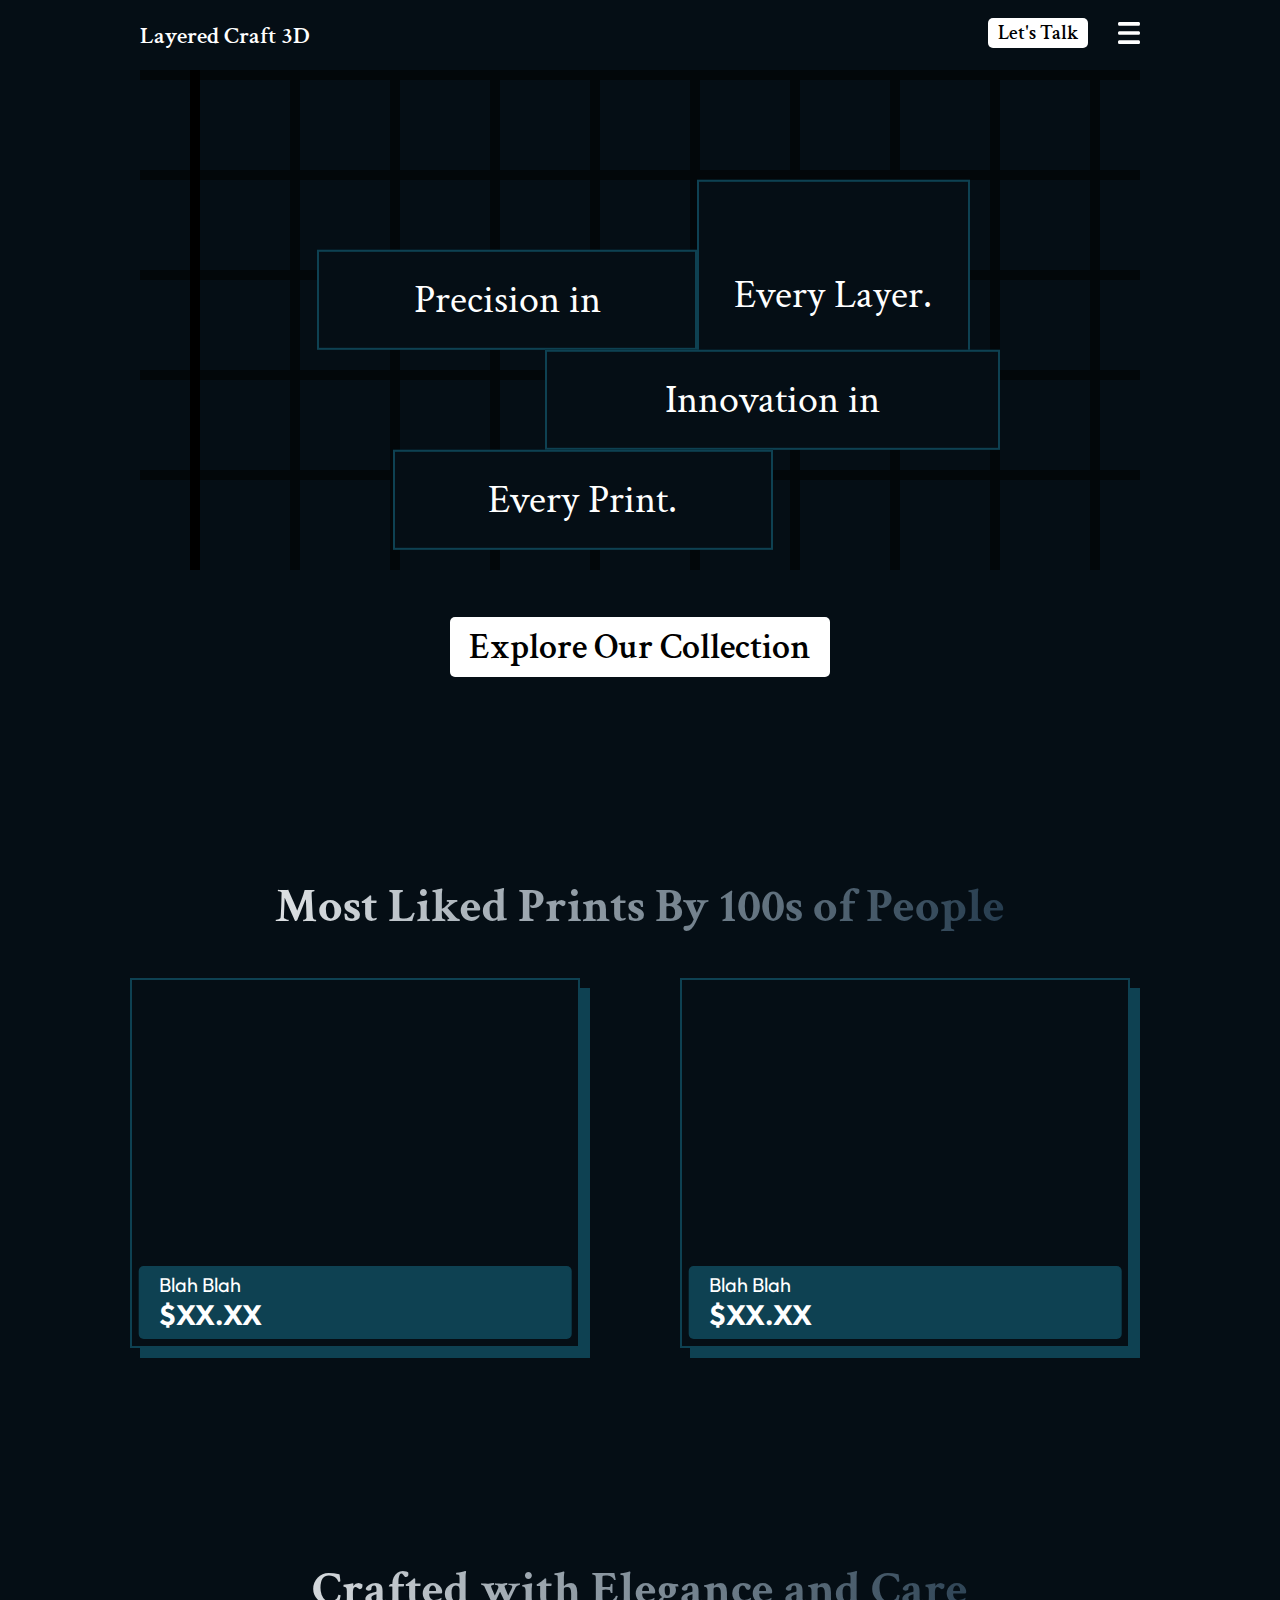
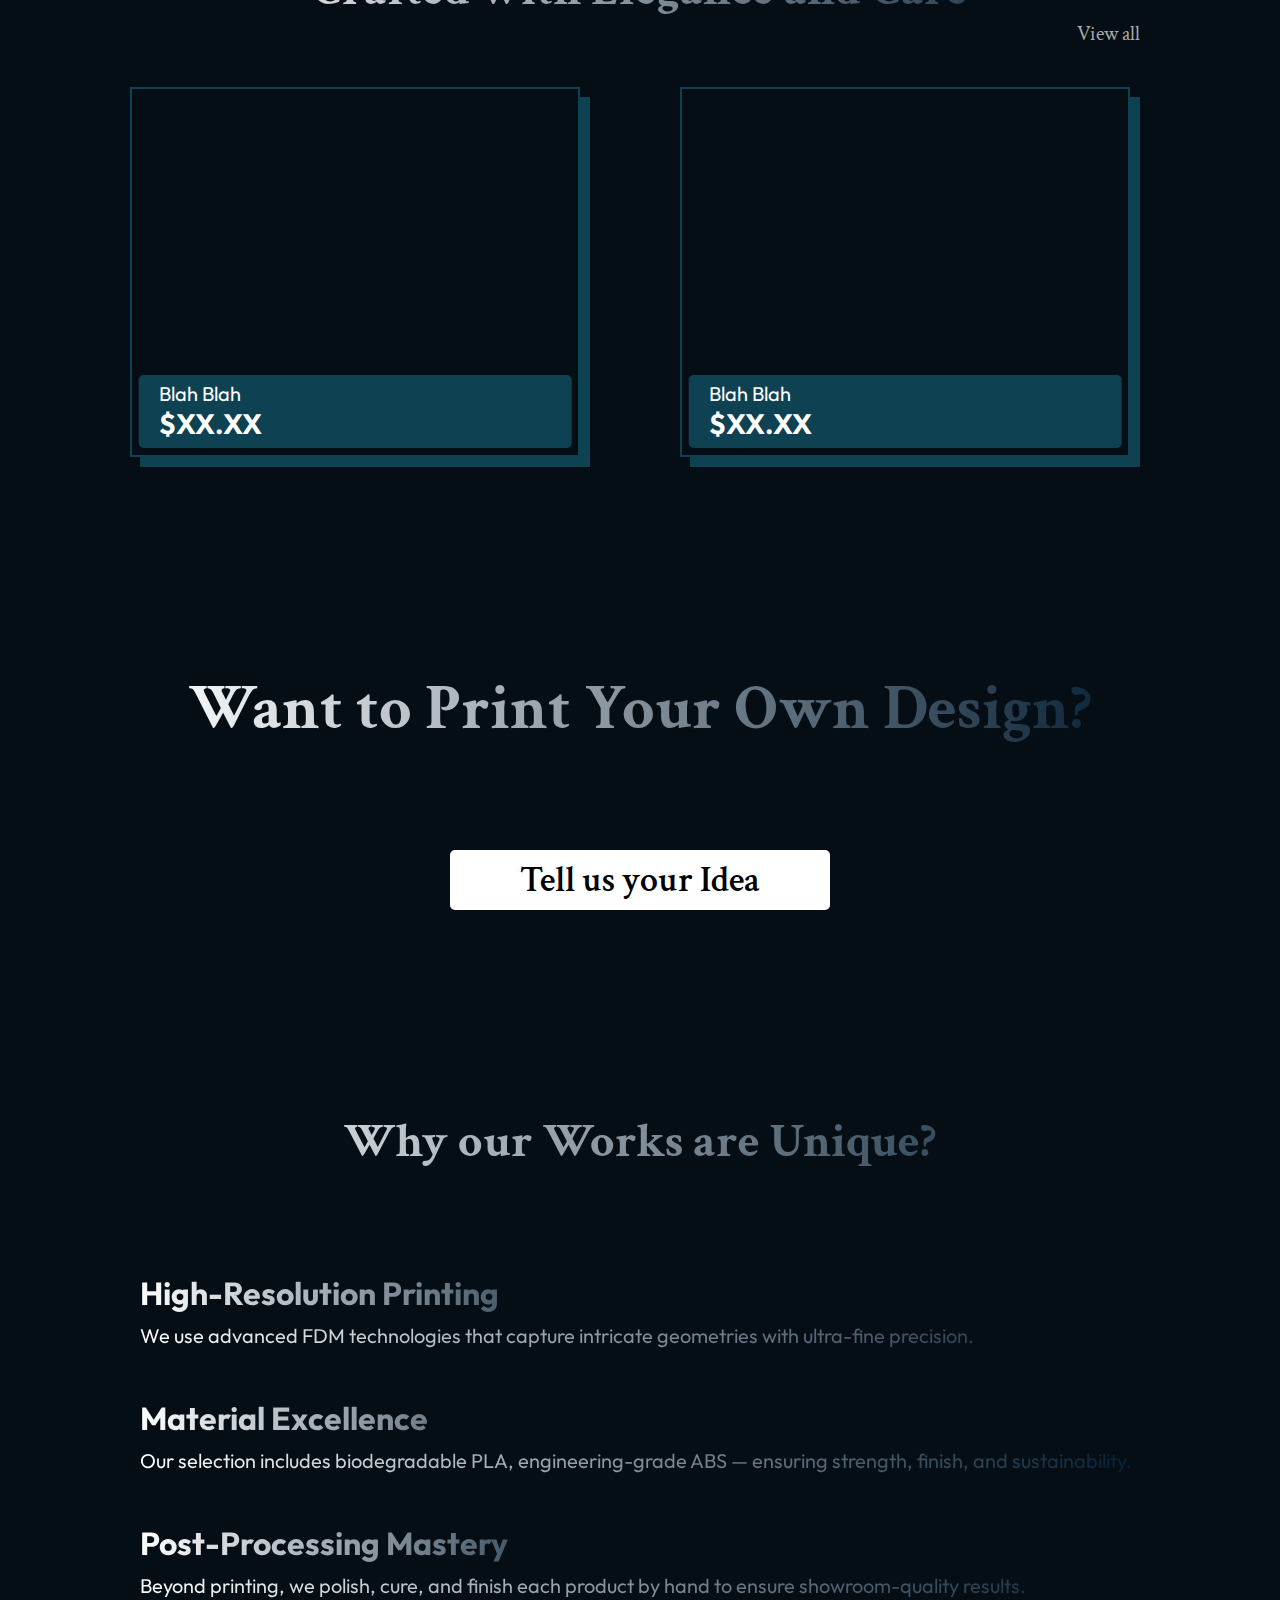
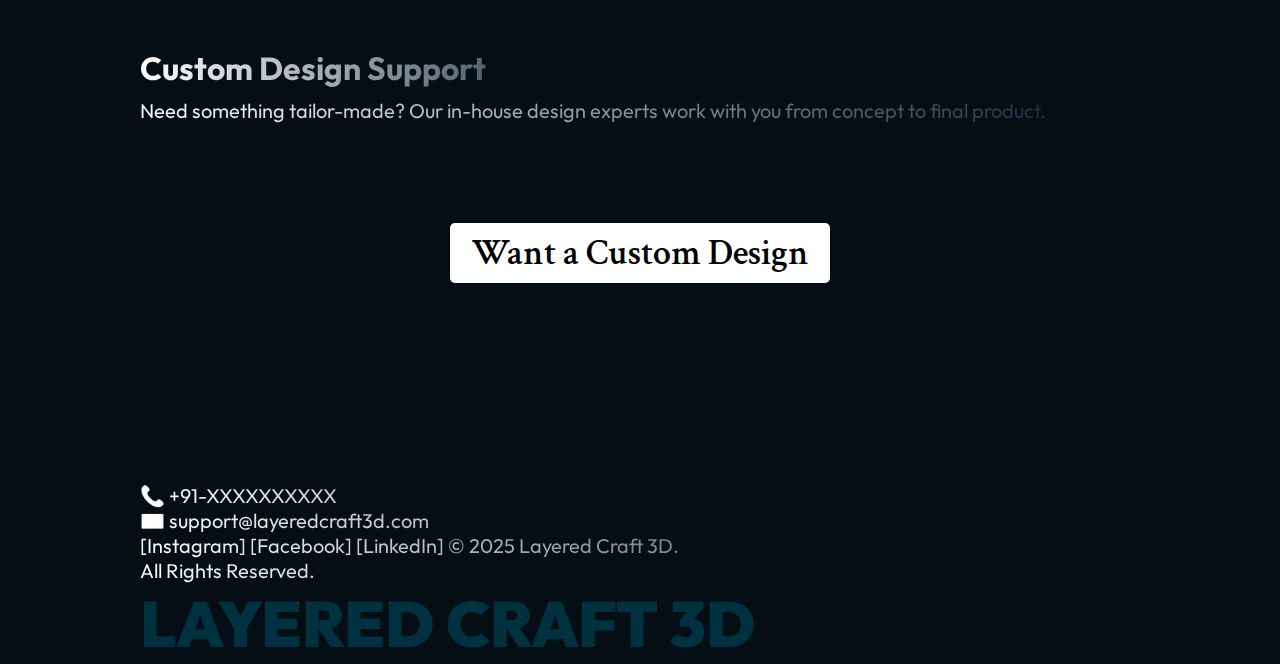
<file: Index.html>
<!DOCTYPE html>
<html lang="en">

<head>
    <meta charset="UTF-8">
    <meta name="viewport" content="width=device-width, initial-scale=1.0">
    <title>Document</title>
    <link rel="stylesheet" href="style.css">
</head>

<body>
    <header>
        <span class="title">Layered Craft 3D</span>
        <div class="wrapper"><a href="customPrints.html"><span class="letsTalk">Let's Talk</span></a>
            <span class="menu"><img src="assets/Vector.svg" alt="">
                <div id="menuDiv">
                    <a href="#hero"><span class="menuItem">Home</span></a>
                    <a href="products.html"><span class="menuItem">Products</span></a>
                    <a href="customPrints.html"><span class="menuItem">Contact</span></a>
                    <a href="#page4"><span class="menuItem">About</span></a>
                </div>
            </span>
        </div>

    </header>

    <main>
        <div id="hero">
            <div class="heroImage"><img src="assets/graph-paper.svg" alt=""></div>
            <div class="heading">
                <div class="rectWrapper1 rectangle">
                    <div class="rect">Precision in</div>
                </div>
                <div class="rectWrapper2 rectangle">
                    <div class="rect rect2">Every Layer.</div>
                </div>
                <div class="rectWrapper3 rectangle">
                    <div class="rect">Innovation in</div>
                </div>
                <div class="rectWrapper4 rectangle">
                    <div class="rect">Every Print.</div>
                </div>
            </div>
            <a href="products.html">
                <div class="ctaButton1 cta">Explore Our Collection</div>
            </a>
        </div>

        <div id="page1">
            <h1>Most Liked Prints By 100s of People</h1>
            <div class="productContainer">
                <a href="">
                    <div class="productWrapper">
                        <div class="product">
                            <div class="productInfo">
                                <h3>Blah Blah</h3>
                                <h2>$XX.XX</h2>
                            </div>
                        </div>
                    </div>
                </a>
                <a href="">
                    <div class="productWrapper">
                        <div class="product">
                            <div class="productInfo">
                                <h3>Blah Blah</h3>
                                <h2>$XX.XX</h2>
                            </div>
                        </div>
                    </div>
                </a>
            </div>
        </div>

        <div id="page2">
            <h1>Crafted with Elegance and Care</h1>
            <a href="products.html">
                <h4>View all</h4>
            </a>
            <div class="productContainer">
                <a href="">
                    <div class="productWrapper">
                        <div class="product">
                            <div class="productInfo">
                                <h3>Blah Blah</h3>
                                <h2>$XX.XX</h2>
                            </div>
                        </div>
                    </div>
                </a>
                <a href="">
                    <div class="productWrapper">
                        <div class="product">
                            <div class="productInfo">
                                <h3>Blah Blah</h3>
                                <h2>$XX.XX</h2>
                            </div>
                        </div>
                    </div>
                </a>
            </div>
        </div>

        <div id="page3">
            <h1>Want to Print Your Own Design?</h1>
            <a href="customPrints.html">
                <div class="ctaButton2 cta">Tell us your Idea</div>
            </a>
        </div>

        <div id="page4">
            <h1>Why our Works are Unique?</h1>
            <div class="aboutContainer">
                <div class="about">
                    <h2>High-Resolution Printing</h2>
                    <p>We use advanced FDM technologies that capture intricate geometries with ultra-fine precision.</p>
                </div>
                <div class="about">
                    <h2>Material Excellence</h2>
                    <p>Our selection includes biodegradable PLA, engineering-grade ABS — ensuring strength, finish, and
                        sustainability.</p>
                </div>
                <div class="about">
                    <h2>Post-Processing Mastery</h2>
                    <p>Beyond printing, we polish, cure, and finish each product by hand to ensure showroom-quality
                        results.</p>
                </div>
                <div class="about">
                    <h2>Custom Design Support</h2>
                    <p>Need something tailor-made? Our in-house design experts work with you from concept to final
                        product.</p>
                </div>
            </div>
            <a href="customPrints.html">
                <div class="ctaButton3 cta">Want a Custom Design</div>
            </a>
        </div>
    </main>

    <footer>
        <p>📞 +91-XXXXXXXXXX <br> ✉️ support@layeredcraft3d.com <br> [Instagram] [Facebook] [LinkedIn]
            © 2025 Layered Craft 3D. <br>All Rights Reserved.</p>
        <h1>LAYERED CRAFT 3D</h1>
    </footer>

    <script src="script.js"></script>
</body>

</html>
</file>
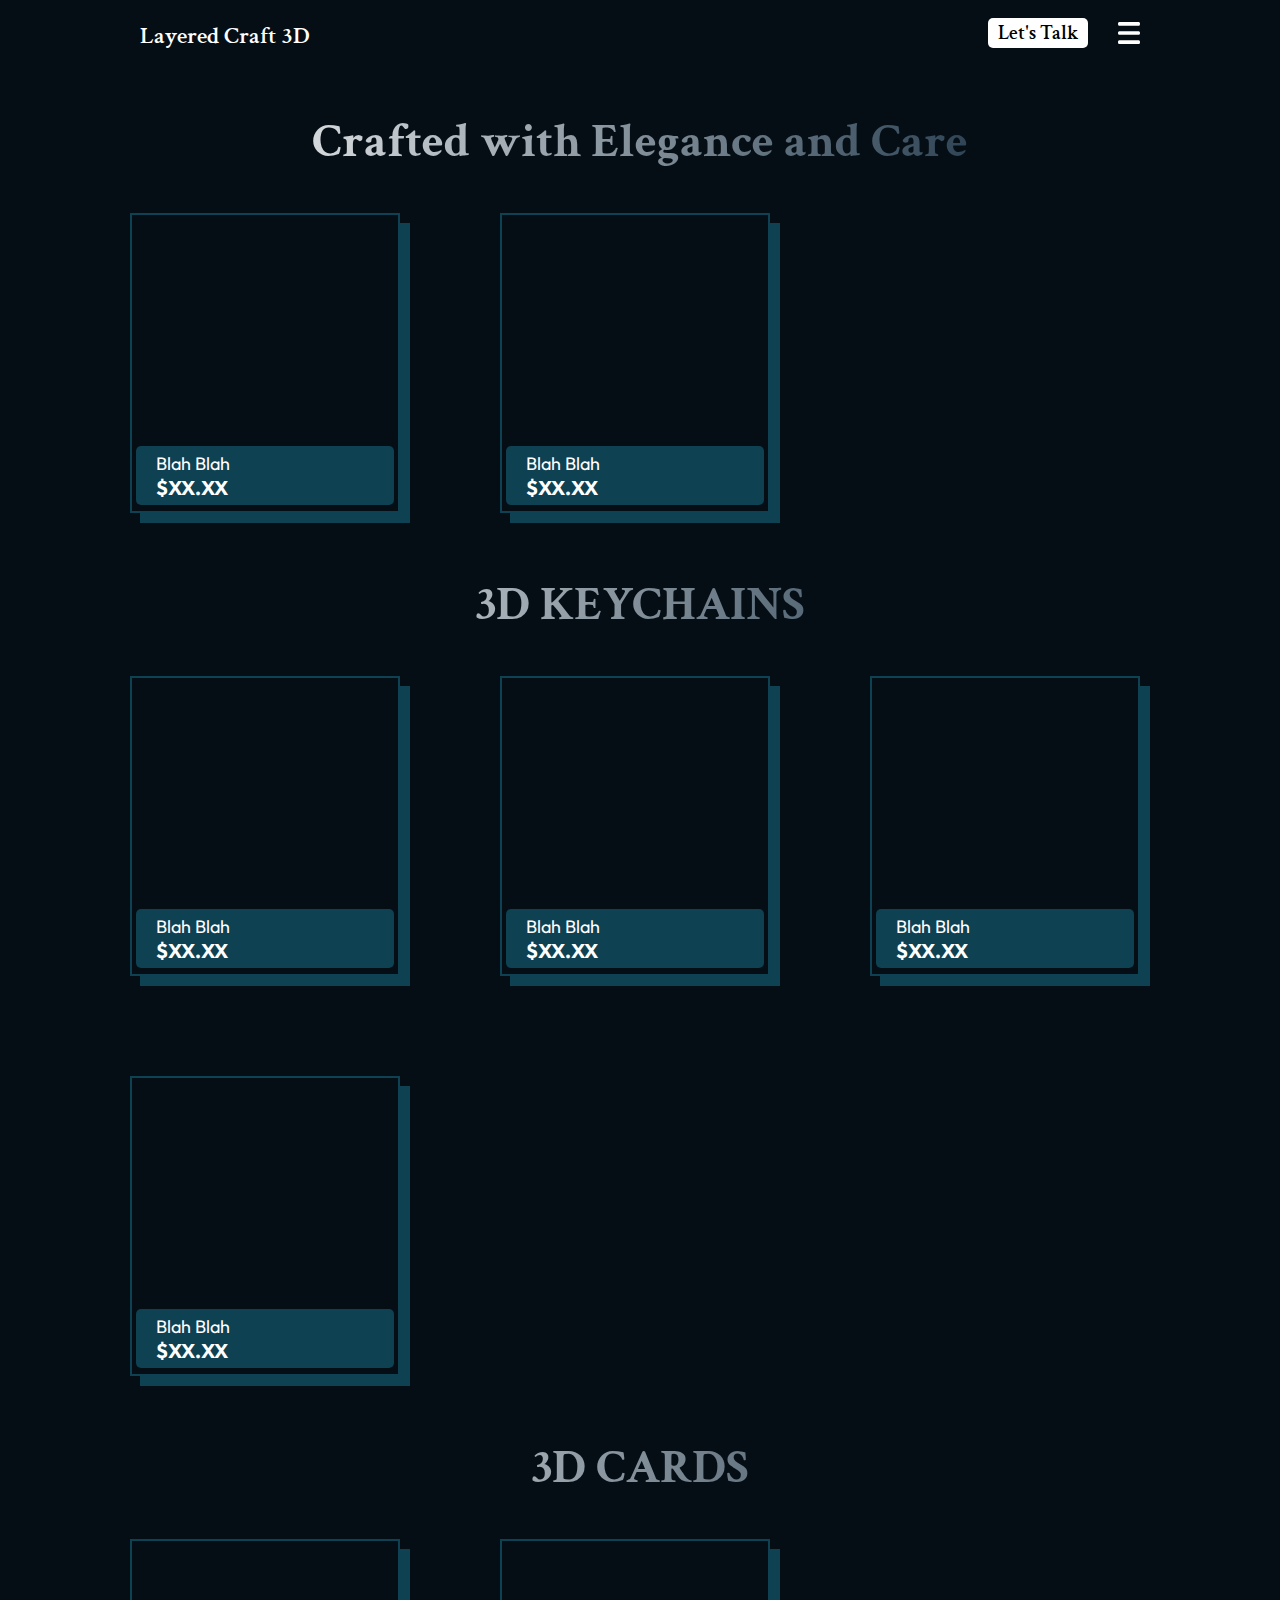
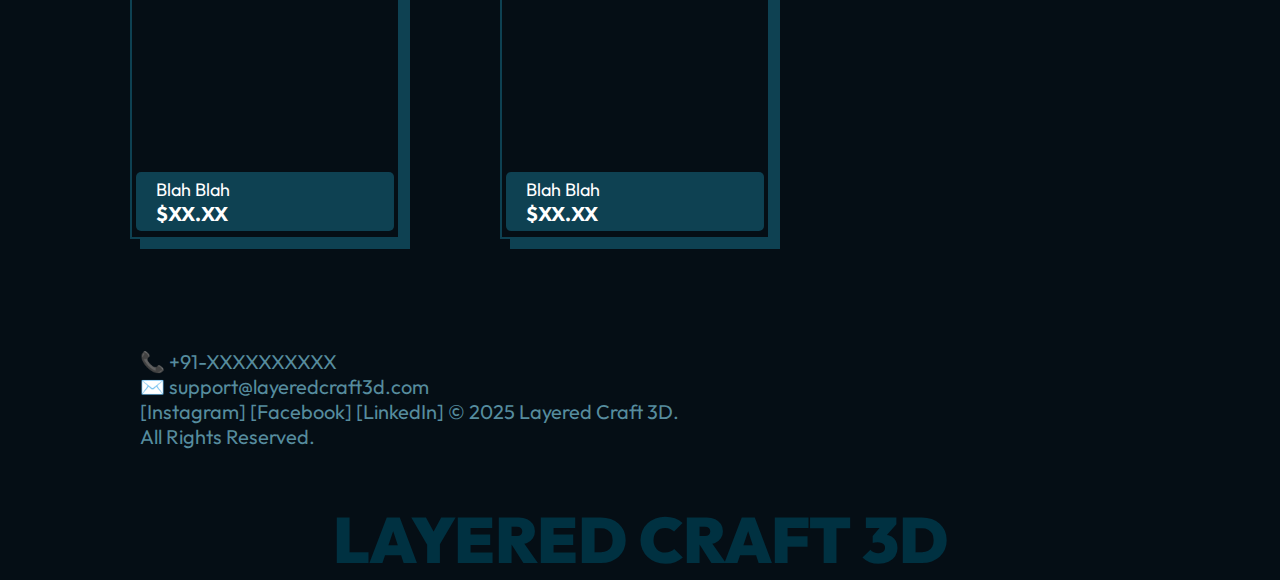
<file: products.html>
<!DOCTYPE html>
<html lang="en">

<head>
    <meta charset="UTF-8">
    <meta name="viewport" content="width=device-width, initial-scale=1.0">
    <title>Product Catalog</title>
    <style>
        @import url('https://fonts.googleapis.com/css2?family=Crimson+Text:ital,wght@0,400;0,600;0,700;1,400;1,600;1,700&family=Outfit:wght@100..900&display=swap');

        * {
            margin: 0;
            padding: 0;
            box-sizing: border-box;
            scroll-behavior: smooth;
        }

        html,
        body {
            height: 100%;
            width: 100%;
        }

        :root {
            --primary-color: #0E4152;
            --secondary-color: #ffffff;
            --background-color: #050E15;
            --text--gradient: linear-gradient(to right, #ffffff, #041e33);
        }

        body {
            background-color: var(--background-color);
            color: var(--secondary-color);
            font-family: 'Outfit', sans-serif;
            font-size: 20px;
        }

        a {
            text-decoration: none;
            color: var(--secondary-color);
            font-size: 20px;
        }

        header {
            width: 80%;
            height: 50px;
            display: flex;
            justify-content: space-between;
            align-items: center;
            margin: 10px auto;
            max-width: 1000px;
        }

        .title {
            font-family: 'Crimson Text', serif;
            font-size: 24px;
            color: var(--secondary-color);
            font-weight: 600;
        }

        .letsTalk {
            font-size: 20px;
            display: inline-block;
            width: 100px;
            height: 30px;
            padding-top: 2px;
            text-align: center;
            border-radius: 5px;
            font-family: 'Crimson Text', serif;
            background-color: var(--secondary-color);
            color: #000;
            font-weight: 600;
            position: relative;
            z-index: 1;
            overflow: hidden;
            transition: color 0.3s ease;
        }

        .menu img {
            margin-top: 4px;
            width: 22px;
        }

        .wrapper {
            display: flex;
            gap: 30px;
        }

        #menuDiv {
            display: none;
        }

        @media screen and (max-width: 768px) {
            header {
                width: 90%;
            }

            .title {
                font-size: 18px;
            }

            .letsTalk {
                width: 80px;
                height: 25px;
                font-size: 16px;
                margin-bottom: 5px;
            }

            .menu img {
                width: 18px;
                margin-top: 6px;
            }
        }

        main {
            width: 80%;
            margin: 0 auto;
            max-width: 1000px;
        }

        main h1 {
            text-align: center;
            font-family: "crimson text";
            color: transparent;
            background: var(--text--gradient);
            -webkit-background-clip: text;
            font-size: 48px;
            margin-top: 50px;
        }

        .productContainer {
            display: grid;
            grid-template-columns: repeat(3, minmax(270px, 450px));
            gap: 100px;
            margin-top: 50px;
        }

        .productWrapper {
            width: 100%;
            height: 300px;
            background-color: var(--primary-color);
        }

        .productsmall {
            width: 100%;
            height: 100%;
            border: 2px solid var(--primary-color);
            background-color: var(--background-color);
            position: relative;
            transform: translate(-10px, -10px);
            transition: 0.3s ease-in-out;
        }

        .productsmall:hover {
            transform: translate(0px, 0px);
        }

        .productInfo {
            display: flex;
            flex-direction: column;
            justify-content: center;
            width: 97%;
            height: 20%;
            background-color: var(--primary-color);
            position: absolute;
            bottom: 2%;
            left: 50%;
            border-radius: 5px;
            transform: translateX(-50%);
            padding: 0px 20px;
        }

        h3 {
            font-size: 18px;
            font-weight: 400;
        }

        h2 {
            font-size: 20px;
            font-weight: 700;
        }

        @media screen and (max-width: 1200px) {
            .productContainer {
                display: grid;
                grid-template-columns: repeat(2, minmax(270px, 450px));
                gap: 50px;
            }

            .productWrapper {
                width: 100%;
                height: 350px;
                background-color: var(--primary-color);
            }

            main h1 {
                font-size: 40px;
                text-align: left;
            }

            h3 {
                font-size: 18px;
                font-weight: 400;
            }

            h2 {
                font-size: 24px;
                font-weight: 700;
            }

        }

        @media screen and (max-width: 700px) {
            .productContainer {
                display: grid;
                grid-template-columns: repeat(2, minmax(120px, 450px));
                gap: 20px;
            }

            .productWrapper {
                width: 100%;
                height: 180px;
                background-color: var(--primary-color);
            }


            .productsmall {
                transform: translate(-4px, -4px);
            }

            main h1 {
                font-size: 32px;
                text-align: left;
            }

            h3 {
                font-size: 12px;
                font-weight: 400;
            }

            h2 {
                font-size: 16px;
                font-weight: 500;
            }

            .productInfo {
                height: 25%;
                padding: 0px 10px;
            }

        }

        footer {
            position: relative;
            width: 90%;
            max-width: 1000px;
            margin: 100px auto 0 auto;
            text-align: left;
            color: #568c9e;
        }

        footer h1 {
            font-size: 64px;
            font-weight: 900;
            text-align: center;
            color: #003141;
            margin-top: 50px;
        }

        @media screen and (max-width: 768px) {
            footer h1 {
                font-size: 48px;
            }

            footer p {
                font-size: 16px;
            }

        }

        @media screen and (max-width: 600px) {
            footer h1 {
                font-size: 28px;
            }

        }


        .letsTalk::before {
            background-color: var(--primary-color);
            height: 100%;
            width: 0;
            content: "";
            position: absolute;
            top: 0;
            left: 0;
            z-index: -1;
            transition: width 0.3s ease;
        }

        .letsTalk:hover::before {
            width: 100%;
        }

        .letsTalk:hover {
            color: var(--text-color);
        }
    </style>
</head>

<body>
    <header>
        <span class="title">Layered Craft 3D</span>
        <div class="wrapper"><a href="customPrints.html"><span class="letsTalk">Let's Talk</span></a>
            <span class="menu"><img src="assets/Vector.svg" alt="">
                <div id="menuDiv">
                    <a href="Index.html"><span class="menuItem">Home</span></a>
                    <a href="products.html"><span class="menuItem">Products</span></a>
                    <a href="customPrints.html"><span class="menuItem">Contact</span></a>
                    <a href="Index.html/#page4"><span class="menuItem">About</span></a>
                </div>
            </span>
        </div>

    </header>

    <main>
        <h1>Crafted with Elegance and Care</h1>
        <div class="productContainer">
            <a href="">
                <div class="productWrapper">
                    <div class="productsmall">
                        <div class="productInfo">
                            <h3>Blah Blah</h3>
                            <h2>$XX.XX</h2>
                        </div>
                    </div>
                </div>
            </a>
            <a href="">
                <div class="productWrapper">
                    <div class="productsmall">
                        <div class="productInfo">
                            <h3>Blah Blah</h3>
                            <h2>$XX.XX</h2>
                        </div>
                    </div>
                </div>
            </a>
        </div>

        <h1>3D KEYCHAINS</h1>
        <div class="productContainer">
            <a href="">
                <div class="productWrapper">
                    <div class="productsmall">
                        <div class="productInfo">
                            <h3>Blah Blah</h3>
                            <h2>$XX.XX</h2>
                        </div>
                    </div>
                </div>
            </a>
            <a href="">
                <div class="productWrapper">
                    <div class="productsmall">
                        <div class="productInfo">
                            <h3>Blah Blah</h3>
                            <h2>$XX.XX</h2>
                        </div>
                    </div>
                </div>
            </a>
            <a href="">
                <div class="productWrapper">
                    <div class="productsmall">
                        <div class="productInfo">
                            <h3>Blah Blah</h3>
                            <h2>$XX.XX</h2>
                        </div>
                    </div>
                </div>
            </a>
            <a href="">
                <div class="productWrapper">
                    <div class="productsmall">
                        <div class="productInfo">
                            <h3>Blah Blah</h3>
                            <h2>$XX.XX</h2>
                        </div>
                    </div>
                </div>
            </a>
        </div>
        <h1>3D CARDS</h1>
        <div class="productContainer">
            <a href="">
                <div class="productWrapper">
                    <div class="productsmall">
                        <div class="productInfo">
                            <h3>Blah Blah</h3>
                            <h2>$XX.XX</h2>
                        </div>
                    </div>
                </div>
            </a>
            <a href="">
                <div class="productWrapper">
                    <div class="productsmall">
                        <div class="productInfo">
                            <h3>Blah Blah</h3>
                            <h2>$XX.XX</h2>
                        </div>
                    </div>
                </div>
            </a>
        </div>
    </main>


    <footer>
        <p>📞 +91-XXXXXXXXXX <br> ✉️ support@layeredcraft3d.com <br> [Instagram] [Facebook] [LinkedIn]
            © 2025 Layered Craft 3D. <br>All Rights Reserved.</p>
        <h1>LAYERED CRAFT 3D</h1>
    </footer>
</body>

</html>
</file>
<file: style.css>
@import url('https://fonts.googleapis.com/css2?family=Crimson+Text:ital,wght@0,400;0,600;0,700;1,400;1,600;1,700&family=Outfit:wght@100..900&display=swap');

* {
    margin: 0;
    padding: 0;
    box-sizing: border-box;
    scroll-behavior: smooth;
}

html,
body {
    height: 100%;
    width: 100%;
}

:root {
    --primary-color: #0E4152;
    --secondary-color: #ffffff;
    --background-color: #050E15;
    --text--gradient: linear-gradient(to right, #ffffff, #041e33);
}

body {
    background-color: var(--background-color);
    color: var(--secondary-color);
    font-family: 'Outfit', sans-serif;
    font-size: 20px;
}

a {
    text-decoration: none;
    color: var(--secondary-color);
    font-size: 20px;
}

header {
    width: 80%;
    height: 50px;
    display: flex;
    justify-content: space-between;
    align-items: center;
    margin: 10px auto;
    max-width: 1000px;
}

.title {
    font-family: 'Crimson Text', serif;
    font-size: 24px;
    color: var(--secondary-color);
    font-weight: 600;
}

.letsTalk {
    font-size: 20px;
    display: inline-block;
    width: 100px;
    height: 30px;
    padding-top: 2px;
    text-align: center;
    border-radius: 5px;
    font-family: 'Crimson Text', serif;
    background-color: var(--secondary-color);
    color: #000;
    font-weight: 600;
    position: relative;
    overflow: hidden;
    z-index: 1;
}

.letsTalk::before {
    background-color: var(--primary-color);
    height: 100%;
    width: 0;
    content: "";
    position: absolute;
    top: 0;
    left: 0;
    z-index: -1;
    transition: width 0.3s ease;
}

.letsTalk:hover::before {
    width: 100%;
}

.letsTalk:hover {
    color: var(--text-color);
}

.menu img {
    margin-top: 4px;
    width: 22px;
    cursor: pointer;
}

.wrapper {
    display: flex;
    gap: 30px;
}

#menuDiv {
    display: none;
}

@media screen and (max-width: 768px) {
    header {
        width: 90%;
    }

    .title {
        font-size: 18px;
    }

    .letsTalk {
        width: 80px;
        height: 25px;
        font-size: 16px;
        margin-bottom: 5px;
    }

    .menu img {
        width: 18px;
        margin-top: 6px;
    }
}

#hero {
    width: 80%;
    max-width: 1000px;
    margin: 0 auto 300px auto;
}

.heroImage img {
    width: 100%;
    height: 500px;
    object-fit: cover;
    display: absolute;
}

.heading {
    padding: 2%;
    width: 80%;
    max-width: 1000px;
    position: absolute;
    left: 50%;
    transform: translate(-50%, -100%);
    display: grid;
    grid-template-columns: repeat(12, 8%);
    grid-template-rows: repeat(4, 100px);
    overflow: hidden;
}


.rectangle {
    position: relative;
    z-index: -9;
    background-color: var(--primary-color);
    height: 100%;
    width: 100%;
}

.rect {
    width: 100%;
    height: 100%;
    background-color: var(--background-color);
    border: 2px solid var(--primary-color);
    position: relative;
    z-index: 1;
    /* top: -10px;
    left: -10px; */
    text-align: center;
    font-family: 'Crimson Text', serif;
    font-size: 40px;
    display: flex;
    align-items: center;
    justify-content: center;
}

.rect2 {
    padding-top: 50px;
}

.rectWrapper1 {
    grid-area: 2 / 3 / 3 / 8;
}

.rectWrapper2 {
    width: 90%;
    height: 90%;
    margin-top: 10%;
    grid-area: 1 / 8 / 3 /12;
}

.rectWrapper3 {
    grid-area: 3 / 6 / 4 / 12;
}

.rectWrapper4 {
    grid-area: 4 / 4 / 5 / 9;
}

.ctaButton1 {
    background-color: var(--secondary-color);
    color: #000;
    font-family: "crimson text";
    font-size: 36px;
    font-weight: 600;
    width: 380px;
    height: 60px;
    border-radius: 5px;
    display: flex;
    justify-content: center;
    align-items: center;
    position: absolute;
    left: 50%;
    transform: translate(-190px, 70%);
    z-index: 1;
}

@media screen and (max-width:1020px) {
    #hero {
        width: 90%;
        max-width: 1000px;
        margin: 0 auto 300px auto;
    }

    .heading {
        width: 100%;
    }

    .rect {
        font-size: 32px;
    }


    .rect2 {
        padding-top: 30px;
    }

    .rectWrapper2 {
        width: 90%;
        height: 80%;
        margin-top: 20%;
        grid-area: 1 / 8 / 3 /13;
    }

    .ctaButton1 {
        font-size: 30px;
        width: 330px;
        height: 50px;
        transform: translate(-155px, 70%);
    }
}

@media screen and (max-width:700px) {
    .heading {
        padding: 2%;
        width: 80%;
        max-width: 1000px;
        position: absolute;
        left: 50%;
        transform: translate(-50%, -130%);
        display: grid;
        grid-template-columns: repeat(6, 16%);
        grid-template-rows: repeat(4, 70px);
    }


    .rect {
        font-size: 24px;
    }

    .rectWrapper1 {
        grid-area: 2 / 1 / 3 / 5;
    }

    .rectWrapper2 {
        width: 110%;
        height: 90%;
        margin-top: 15%;
        grid-area: 1 / 5 / 3 /7;
    }

    .rectWrapper3 {
        width: 110%;
        grid-area: 3 / 3 / 4 / 7;
    }

    .rectWrapper4 {
        grid-area: 4 / 2 / 5 / 6;
    }

    .ctaButton1 {
        font-size: 24px;
        width: 280px;
        height: 50px;
        transform: translate(-140px, 10%);
    }
}

#page1,
#page2,
#page3,
#page4 {
    width: 80%;
    max-width: 1000px;
    margin: 200px auto;
}

#page1 h1,
#page2 h1,
#page3 h1,
#page4 h1 {
    text-align: center;
    font-family: "crimson text";
    color: transparent;
    background: var(--text--gradient);
    -webkit-background-clip: text;
    font-size: 48px;
}

#page3 h1 {
    font-size: 64px;
}

#page2 h4 {
    text-align: right;
    font-family: "crimson text";
    color: #a9aaab;
    font-weight: 300;
    transition: all 0.3s ease;
}

#page2 h4:hover {
    color: var(--secondary-color);
    transform: scale(1.1);
}

#page1 h3,
#page2 h3 {
    font-size: 20px;
    font-weight: 400;
}

#page1 h2,
#page2 h2 {
    font-size: 28px;
    font-weight: 700;
}

.productContainer {
    display: grid;
    grid-template-columns: repeat(2, minmax(310px, 450px));
    grid-template-rows: 370px;
    gap: 100px;
    margin-top: 50px;
}

.productWrapper {
    width: 100%;
    height: 100%;
    background-color: var(--primary-color);
    position: relative;
}

.product {
    width: 100%;
    height: 100%;
    border: 2px solid var(--primary-color);
    background-color: var(--background-color);
    bottom: 10px;
right: 10px;
    position: relative;
    transition: all 0.3s ease;
}

.productInfo {
    display: flex;
    flex-direction: column;
    justify-content: center;
    width: 97%;
    height: 20%;
    background-color: var(--primary-color);
    position: absolute;
    bottom: 2%;
    left: 50%;
    border-radius: 5px;
    transform: translateX(-50%);
    padding: 0px 20px;
}

.product:hover {
    transform: translate(0, 0);
}

.ctaButton2,
.ctaButton3 {
    background-color: var(--secondary-color);
    color: #000;
    font-family: "crimson text";
    font-size: 36px;
    font-weight: 600;
    width: 380px;
    height: 60px;
    border-radius: 5px;
    display: flex;
    justify-content: center;
    align-items: center;
    margin: 100px auto;
    position: relative;
    z-index: 1;
}

.aboutContainer {
    width: 100%;
    margin: 100px auto;
}

.about {
    margin-top: 50px;
    display: flex;
    flex-direction: column;
    gap: 10px;
}

.about h2,
p {
    color: transparent;
    background: var(--text--gradient);
    -webkit-background-clip: text;
}

.about h2 {
    font-size: 32px;
    font-weight: 700;
    width: 500px;
}

.about p {
    font-size: 20px;
    font-weight: 400;
}

@media screen and (max-width: 950px) {
    .productContainer {
        grid-template-columns: repeat(1, 1fr);
        grid-template-rows: repeat(2, 450px);
        gap: 50px;
    }

    #page1 h1,
    #page2 h1,
    #page3 h1,
    #page4 h1 {
        font-size: 40px;
        text-align: left;
    }

    #page3 h1 {
        font-size: 48px;
    }

    #page1 h3,
    #page2 h3 {
        font-size: 18px;
        font-weight: 400;
    }

    #page1 h2,
    #page2 h2 {
        font-size: 24px;
        font-weight: 700;
    }


    .ctaButton2,
    .ctaButton3 {
        font-size: 30px;
        width: 330px;
        height: 50px;
    }
}

@media screen and (max-width: 650px) {
    .productContainer {
        grid-template-columns: repeat(1, 1fr);
        grid-template-rows: repeat(2, 320px);
        gap: 50px;
    }

    #page1 h1,
    #page2 h1,
    #page3 h1,
    #page4 h1 {
        font-size: 32px;
        text-align: left;
    }

    #page3 h1 {
        font-size: 36px;
    }

    #page1 h3,
    #page2 h3 {
        font-size: 18px;
        font-weight: 400;
    }

    #page1 h2,
    #page2 h2 {
        font-size: 24px;
        font-weight: 700;
    }


    .ctaButton2,
    .ctaButton3 {
        font-size: 24px;
        width: 280px;
        height: 50px;
    }

    .about h2 {
        display: block;
        font-size: 28px;
        font-weight: 700;
        width: auto;
    }

    .about p {
        font-size: 16px;
        font-weight: 400;
    }
}

footer {
    position: relative;
    width: 90%;
    max-width: 1000px;
    margin: 50px auto 0 auto;
    text-align: left;
}

footer h1 {
    font-size: 64px;
    font-weight: 900;
    text-align: left;
    color: #003141;
}

@media screen and (max-width: 768px) {
    footer h1 {
        font-size: 48px;
    }

    footer p {
        font-size: 16px;
    }

}

@media screen and (max-width: 600px) {
    footer h1 {
        font-size: 28px;
    }

}

.cta {
    overflow: hidden;
}

.cta::before {
    background-color: var(--primary-color);
    height: 100%;
    width: 0;
    content: "";
    position: absolute;
    top: 0;
    left: 0;
    z-index: -1;
    transition: width 0.3s ease;
    border-radius: 5px;
}

.cta:hover::before {
    width: 100%;
}

.cta:hover {
    color: var(--text-color);
}

#menuDiv {
    height: 100%;
    width: 0;
    display: flex;
    justify-content: center;
    flex-direction: column;
    position: fixed;
    top: 0;
    right: 0;
    background-color: var(--primary-color);
    border-radius: 5px;
    z-index: 9999;
    padding-left: 0;
}

.closeButton {
    display: none;
    position: absolute;
    top: 50px;
    right: 50px;
    cursor: pointer;
    height: 32px;
    opacity: 0;
}

#menuDiv h1 {
    margin: 0 0 50px 0;
    font-size: 64px;
    font-weight: 700;
    color: #ffffff;
    font-family: "crimson text";
    text-align: left;
}

.menuItem {
    display: inline-block;
    font-size: 32px;
    font-weight: 600;
    color: #398ca7;
    text-align: left;
    transition: all 0.3s ease;
}

.menuItem:hover {
    color: var(--secondary-color);
}

@media screen and (max-width: 750px) {
    #menuDiv h1 {
        font-size: 36px;
    }

    .menuItem {
        font-size: 24px;
    }

}

.startupPage {
    width: 100%;
    height: 100vh;
    display: flex;
    justify-content: center;
    align-items: center;
    position: absolute;
    z-index: 10;
    background-color: transparent;
    top: 0;
    display: flex;
}

.startupPage div {
    width: 20%;
    height: 100%;
    display: flex;
    justify-content: center;
    align-items: center;
    background-color:black;
    position: relative;
}

.startupPage svg{
    position: absolute;
}


svg path {
    stroke: #fff;
    stroke-width: 0.1;
    fill: transparent;
    stroke-dasharray: 500;
    stroke-dashoffset: 500;
    animation: TextAnimation 3s ease-in-out forwards;
}

@keyframes TextAnimation {
    0% {
        stroke-dashoffset: 500;
    }

    70% {
        stroke-dashoffset: 250;
        fill: transparent;
    }

    100% {
        stroke-dashoffset: 0;
        fill: #fff;
    }
}

@media screen and (max-width: 750px) {
    .startupPage svg{
        width: 350px ;
    }
}
</file>
